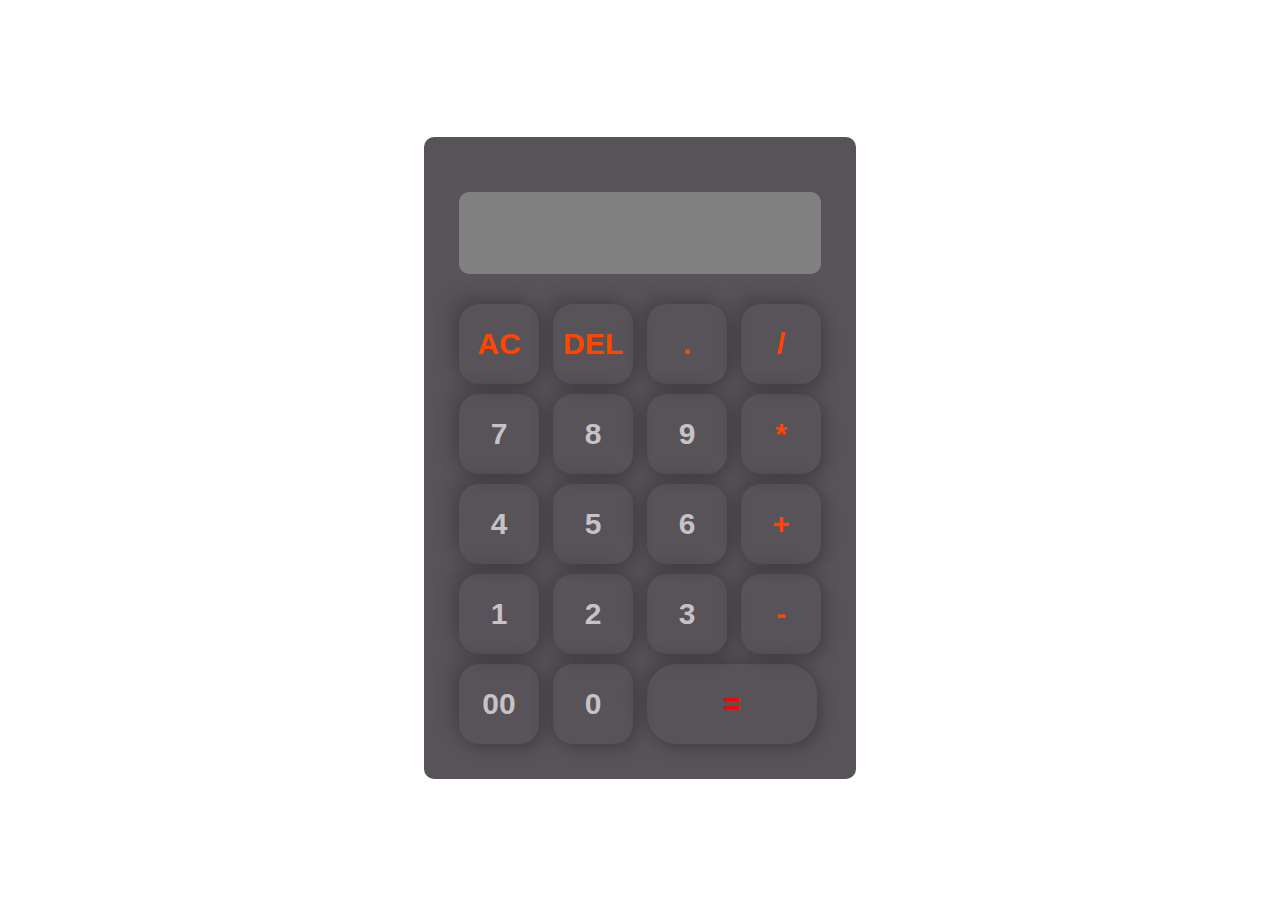
<file: calculator/index.html>
<!DOCTYPE html>
<html lang="en">
<head>
    <meta charset="UTF-8">
    <meta name="viewport" content="width=device-width, initial-scale=1.0">
    <title>calculator by aaditya </title>
    <link rel="stylesheet" href="style.css">
</head>
<body>
    <div class="container">
    <div class="calculator">

        <form >
            <div class="display">
                <input type="text" name="display">
            </div>
            <div>
                <input type="button" value="AC" onclick="display.value=''" class="operator">
                <input type="button" value="DEL" onclick="display.value= display.value.toString().slice(0,-1)" class="operator">
                <input type="button" value="." onclick="display.value+='.'" class="operator" >
                <input type="button" value="/" onclick="display.value+='/'" class="operator" >
            </div>
            <div>
                <input type="button" value="7" onclick="display.value+='7'" >
                <input type="button" value="8" onclick="display.value+='8'" >
                <input type="button" value="9" onclick="display.value+='9'" >
                <input type="button" value="*" onclick="display.value+='*'"  class="operator">
            </div>
            <div>
                <input type="button" value="4" onclick="display.value+='4'" >
                <input type="button" value="5" onclick="display.value+='5'" >
                <input type="button" value="6" onclick="display.value+='6'" >
                <input type="button" value="+" onclick ="display.value+='+'"  class="operator">
            </div>
            <div>
                <input type="button" value="1" onclick="display.value += '1'">
                <input type="button" value="2" onclick="display.value+= '2'">
                <input type="button" value="3" onclick="display.value+= '3'">
                <input type="button" value="-" onclick="display.value+= '-'" class="operator">
            </div>
            <div>
                <input type="button" value="00" onclick="display.value+='00'" >
                <input type="button" value="0" onclick="display.value+='0'" >
                <input type="button" value="=" class="equal" onclick="display.value=eval(display.value)">
            </div>
        </form>
    </div>
    </div>
</body>
</html>
</file>
<file: calculator/style.css>
.container{
    width: 100%;
    height: 100vh;
    display: flex;
    justify-content: center;
    align-items: center;
}
.calculator form input {
    margin: 5px;
    height: 80px;
    width: 80px;
    border-radius: 20px;
    border:0;
    outline: 0;
    background: transparent;
    color: rgba(255, 255, 255, 0.664);
    font-size: 30px;
    font-weight: 600;
    box-shadow: -8px -8px 15px rgba(41, 40, 40, 0.267), 5px 5px 15px rgba(0, 0, 0, 0.2);
    cursor: pointer;
}
.calculator{
    padding: 30px;
    background-color:rgba(30, 24, 32, 0.747);
    border-radius: 10px;

}
form .display{
    display: flex;
    justify-content: flex-end;
    margin: 20px 0;
}
form .display input{
    padding-right:10px;
    text-align: right;
    flex: 1;
    border-radius: 10px; 
    font-size: 45px;
    box-shadow: none;
    background-color:grey;
}
form input.equal{
    width: 170px;
    border-radius: 30px;
    color: red;
}
form input.operator{
    color: orangered;

}
</file>
